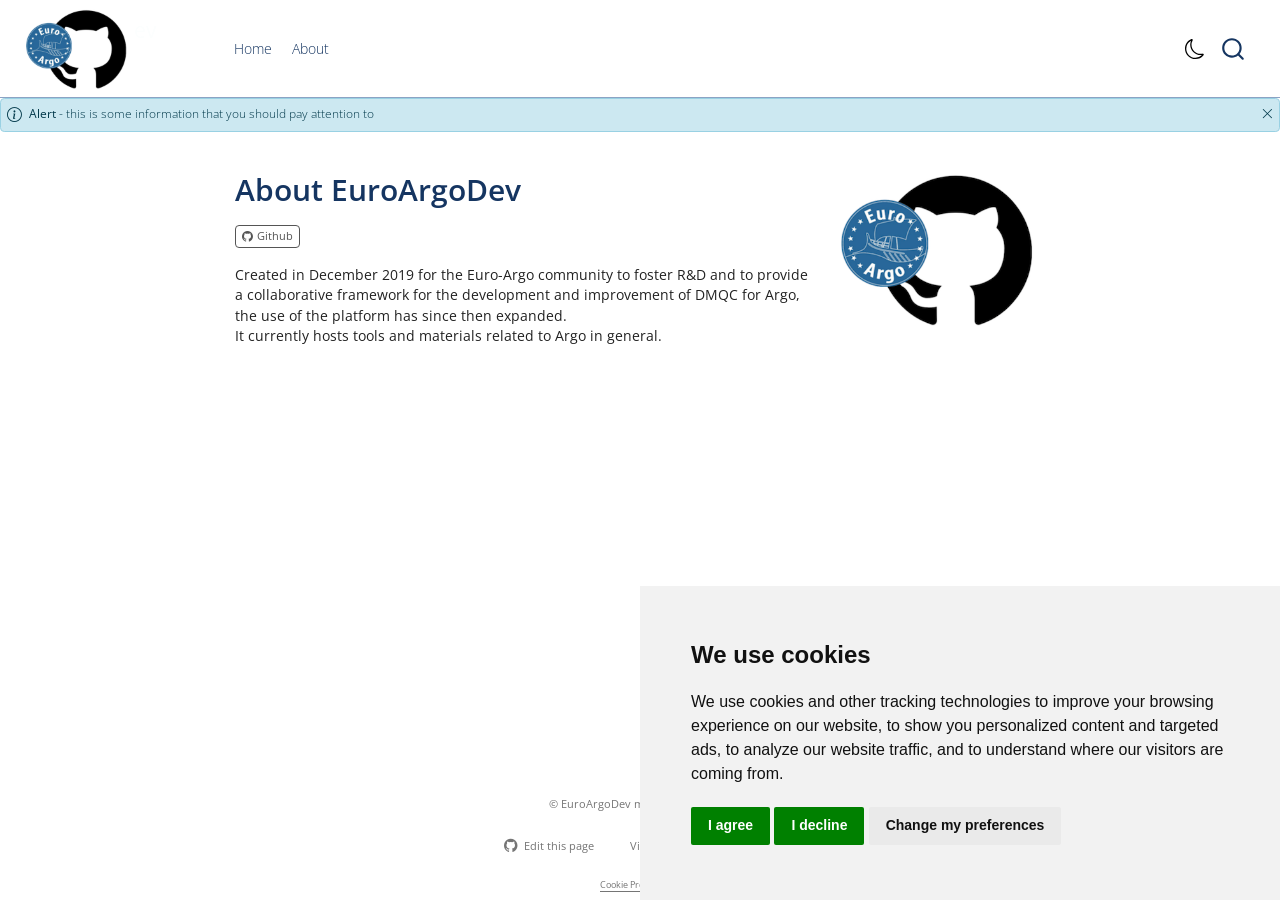
<file: about.html>
<!DOCTYPE html>
<html xmlns="http://www.w3.org/1999/xhtml" lang="en" xml:lang="en"><head>

<meta charset="utf-8">
<meta name="generator" content="quarto-1.11.9">

<meta name="viewport" content="width=device-width, initial-scale=1.0, user-scalable=yes">


<title>About EuroArgoDev – EuroArgoDev</title>
<style>
/* Default styles provided by pandoc.
** See https://pandoc.org/MANUAL.html#variables-for-html for config info.
*/
span.smallcaps{font-variant: small-caps;}
div.columns{display: flex; gap: 1.5em;}
div.column{flex: auto;}
@media screen {
div.columns{gap: min(4vw, 1.5em);}
div.column{overflow-x: auto;}
}
div.hanging-indent{margin-left: 1.5em; text-indent: -1.5em;}
ul.task-list{list-style: none;}
ul.task-list li input[type="checkbox"] {
  width: 0.8em;
  margin: 0 0.8em 0.2em -1em; /* quarto-specific, see https://github.com/quarto-dev/quarto-cli/issues/4556 */ 
  vertical-align: middle;
}
</style>


<script src="site_libs/quarto-nav/quarto-nav.js"></script>
<script src="site_libs/clipboard/clipboard.min.js"></script>
<script src="site_libs/quarto-search/autocomplete.umd.js"></script>
<script src="site_libs/quarto-search/fuse.min.js"></script>
<script src="site_libs/quarto-search/quarto-search.js"></script>
<meta name="quarto:offset" content="./">
<link href="./assets/images/Argo_logo_tallspacer.png" rel="icon" type="image/png">
<script src="site_libs/cookie-consent/cookie-consent.js"></script>
<link href="site_libs/cookie-consent/cookie-consent.css" rel="stylesheet">
<script src="site_libs/quarto-html/quarto.js" type="module"></script>
<script src="site_libs/quarto-html/tabsets/tabsets.js" type="module"></script>
<script src="site_libs/quarto-html/scrollable-regions/scrollable-regions.js" type="module"></script>
<script src="site_libs/quarto-html/popper.min.js"></script>
<script src="site_libs/quarto-html/tippy.umd.min.js"></script>
<link href="site_libs/quarto-html/tippy.css" rel="stylesheet">
<link href="site_libs/quarto-html/quarto-syntax-highlighting-63b5708e65d6cd79cd7618c58d0c21e7.css" rel="stylesheet" class="quarto-color-scheme" id="quarto-text-highlighting-styles">
<link href="site_libs/quarto-html/quarto-syntax-highlighting-dark-447e42e69aaa9833c0ba1b986f430b20.css" rel="stylesheet" class="quarto-color-scheme quarto-color-alternate" id="quarto-text-highlighting-styles">
<link href="site_libs/quarto-html/quarto-syntax-highlighting-63b5708e65d6cd79cd7618c58d0c21e7.css" rel="stylesheet" class="quarto-color-scheme-extra" id="quarto-text-highlighting-styles">
<script src="site_libs/bootstrap/bootstrap.min.js"></script>
<link href="site_libs/bootstrap/bootstrap-icons.css" rel="stylesheet">
<link href="site_libs/bootstrap/bootstrap-608d2ac6981a79f268abfa8d7ae3c336.min.css" rel="stylesheet" append-hash="true" class="quarto-color-scheme" id="quarto-bootstrap" data-mode="light">
<link href="site_libs/bootstrap/bootstrap-dark-c1afb647e6504aed1ecd096a1ed45b6d.min.css" rel="stylesheet" append-hash="true" class="quarto-color-scheme quarto-color-alternate" id="quarto-bootstrap" data-mode="dark">
<link href="site_libs/bootstrap/bootstrap-608d2ac6981a79f268abfa8d7ae3c336.min.css" rel="stylesheet" append-hash="true" class="quarto-color-scheme-extra" id="quarto-bootstrap" data-mode="light">
<script id="quarto-search-options" type="application/json">{
  "location": "navbar",
  "copy-button": false,
  "collapse-after": 3,
  "panel-placement": "end",
  "type": "overlay",
  "limit": 50,
  "keyboard-shortcut": [
    "f",
    "/",
    "s"
  ],
  "show-item-context": false,
  "language": {
    "search-no-results-text": "No results",
    "search-matching-documents-text": "matching documents",
    "search-copy-link-title": "Copy link to search",
    "search-hide-matches-text": "Hide additional matches",
    "search-more-match-text": "more match in this document",
    "search-more-matches-text": "more matches in this document",
    "search-clear-button-title": "Clear",
    "search-text-placeholder": "",
    "search-detached-cancel-button-title": "Cancel",
    "search-submit-button-title": "Submit",
    "search-label": "Search"
  }
}</script>
<!-- Privacy-friendly analytics by Plausible -->
<script async="" src="https://plausible.io/js/pa-3CrOB61qJ4jVKBaiHef1L.js"></script>
<script>
  window.plausible=window.plausible||function(){(plausible.q=plausible.q||[]).push(arguments)},plausible.init=plausible.init||function(i){plausible.o=i||{}};
  plausible.init()
</script>

<script type="text/javascript" charset="UTF-8">
document.addEventListener('DOMContentLoaded', function () {
cookieconsent.run({
  "notice_banner_type":"simple",
  "consent_type":"express",
  "palette":"light",
  "language":"en",
  "page_load_consent_levels":["strictly-necessary"],
  "notice_banner_reject_button_hide":false,
  "preferences_center_close_button_hide":false,
  "website_name":""
  ,
"language":"en"
  });
});
</script> 
  


<link rel="stylesheet" href="assets/css/styles.css">
</head>

<body class="nav-fixed fullcontent quarto-light"><a id="quarto-skip-link" class="visually-hidden-focusable" href="#quarto-document-content">Skip to main content</a><script id="quarto-html-before-body" type="application/javascript">
    const toggleBodyColorMode = (bsSheetEl) => {
      const mode = bsSheetEl.getAttribute("data-mode");
      const bodyEl = window.document.querySelector("body");
      if (mode === "dark") {
        bodyEl.classList.add("quarto-dark");
        bodyEl.classList.remove("quarto-light");
      } else {
        bodyEl.classList.add("quarto-light");
        bodyEl.classList.remove("quarto-dark");
      }
    }
    const toggleBodyColorPrimary = () => {
      const bsSheetEl = window.document.querySelector("link#quarto-bootstrap:not([rel=disabled-stylesheet])");
      if (bsSheetEl) {
        toggleBodyColorMode(bsSheetEl);
      }
    }
    const setColorSchemeToggle = (alternate) => {
      const toggles = window.document.querySelectorAll('.quarto-color-scheme-toggle');
      for (let i=0; i < toggles.length; i++) {
        const toggle = toggles[i];
        if (toggle) {
          toggle.setAttribute("aria-checked", alternate ? "true" : "false");
          if (alternate) {
            toggle.classList.add("alternate");
          } else {
            toggle.classList.remove("alternate");
          }
        }
      }
    };
    const toggleColorMode = (alternate) => {
      // Switch the stylesheets
      const primaryStylesheets = window.document.querySelectorAll('link.quarto-color-scheme:not(.quarto-color-alternate)');
      const alternateStylesheets = window.document.querySelectorAll('link.quarto-color-scheme.quarto-color-alternate');
      manageTransitions('#quarto-margin-sidebar .nav-link', false);
      if (alternate) {
        // note: dark is layered on light, we don't disable primary!
        enableStylesheet(alternateStylesheets);
        for (const sheetNode of alternateStylesheets) {
          if (sheetNode.id === "quarto-bootstrap") {
            toggleBodyColorMode(sheetNode);
          }
        }
      } else {
        disableStylesheet(alternateStylesheets);
        enableStylesheet(primaryStylesheets)
        toggleBodyColorPrimary();
      }
      manageTransitions('#quarto-margin-sidebar .nav-link', true);
      // Switch the toggles
      setColorSchemeToggle(alternate)
    }
    // Hack to workaround the fact that safari doesn't
    // properly recolor the scrollbar when toggling (#1455).
    // Not run on load: stylesheets are set before first paint there, and
    // scrolling would undo the scroll to a URL fragment (#14973).
    // The one pixel nudge keeps the reader where they were.
    const refreshSafariScrollbar = () => {
      if (navigator.userAgent.indexOf('Safari') > 0 && navigator.userAgent.indexOf('Chrome') == -1) {
        manageTransitions("body", false);
        const scrollY = window.scrollY;
        window.scrollTo(0, scrollY > 0 ? scrollY - 1 : 1);
        setTimeout(() => {
          window.scrollTo(0, scrollY);
          manageTransitions("body", true);
        }, 40);
      }
    }
    const disableStylesheet = (stylesheets) => {
      for (let i=0; i < stylesheets.length; i++) {
        const stylesheet = stylesheets[i];
        stylesheet.rel = 'disabled-stylesheet';
      }
    }
    const enableStylesheet = (stylesheets) => {
      for (let i=0; i < stylesheets.length; i++) {
        const stylesheet = stylesheets[i];
        if(stylesheet.rel !== 'stylesheet') { // for Chrome, which will still FOUC without this check
          stylesheet.rel = 'stylesheet';
        }
      }
    }
    const manageTransitions = (selector, allowTransitions) => {
      const els = window.document.querySelectorAll(selector);
      for (let i=0; i < els.length; i++) {
        const el = els[i];
        if (allowTransitions) {
          el.classList.remove('notransition');
        } else {
          el.classList.add('notransition');
        }
      }
    }
    const isFileUrl = () => {
      return window.location.protocol === 'file:';
    }
    const hasAlternateSentinel = () => {
      let styleSentinel = getColorSchemeSentinel();
      if (styleSentinel !== null) {
        return styleSentinel === "alternate";
      } else {
        return false;
      }
    }
    const setStyleSentinel = (alternate) => {
      const value = alternate ? "alternate" : "default";
      if (!isFileUrl()) {
        window.localStorage.setItem("quarto-color-scheme", value);
      } else {
        localAlternateSentinel = value;
      }
    }
    const getColorSchemeSentinel = () => {
      if (!isFileUrl()) {
        const storageValue = window.localStorage.getItem("quarto-color-scheme");
        return storageValue != null ? storageValue : localAlternateSentinel;
      } else {
        return localAlternateSentinel;
      }
    }
    const toggleGiscusIfUsed = (isAlternate, darkModeDefault) => {
      const baseTheme = document.querySelector('#giscus-base-theme')?.value ?? 'light';
      const alternateTheme = document.querySelector('#giscus-alt-theme')?.value ?? 'dark';
      let newTheme = '';
      if(authorPrefersDark) {
        newTheme = isAlternate ? baseTheme : alternateTheme;
      } else {
        newTheme = isAlternate ? alternateTheme : baseTheme;
      }
      const changeGiscusTheme = () => {
        // From: https://github.com/giscus/giscus/issues/336
        const sendMessage = (message) => {
          const iframe = document.querySelector('iframe.giscus-frame');
          if (!iframe) return;
          iframe.contentWindow.postMessage({ giscus: message }, 'https://giscus.app');
        }
        sendMessage({
          setConfig: {
            theme: newTheme
          }
        });
      }
      const isGiscussLoaded = window.document.querySelector('iframe.giscus-frame') !== null;
      if (isGiscussLoaded) {
        changeGiscusTheme();
      }
    };
    const authorPrefersDark = false;
    const queryPrefersDark = window.matchMedia('(prefers-color-scheme: dark)');
    const darkModeDefault = queryPrefersDark.matches;
      document.querySelector('link#quarto-text-highlighting-styles.quarto-color-scheme-extra').rel = 'disabled-stylesheet';
      document.querySelector('link#quarto-bootstrap.quarto-color-scheme-extra').rel = 'disabled-stylesheet';
    let localAlternateSentinel = darkModeDefault ? 'alternate' : 'default';
    // Dark / light mode switch
    window.quartoToggleColorScheme = () => {
      // Read the current dark / light value
      let toAlternate = !hasAlternateSentinel();
      toggleColorMode(toAlternate);
      refreshSafariScrollbar();
      setStyleSentinel(toAlternate);
      toggleGiscusIfUsed(toAlternate, darkModeDefault);
      window.dispatchEvent(new Event('resize'));
    };
    queryPrefersDark.addEventListener("change", e => {
      if(window.localStorage.getItem("quarto-color-scheme") !== null)
        return;
      const alternate = e.matches
      toggleColorMode(alternate);
      refreshSafariScrollbar();
      localAlternateSentinel = e.matches ? 'alternate' : 'default'; // this is used alongside local storage!
      toggleGiscusIfUsed(alternate, darkModeDefault);
    });
    // Switch to dark mode if need be
    if (hasAlternateSentinel()) {
      toggleColorMode(true);
    } else {
      toggleColorMode(false);
    }
  </script>

<div id="quarto-search-results"></div>
  <header id="quarto-header" class="headroom fixed-top">
    <nav class="navbar navbar-expand-lg " data-bs-theme="dark" aria-label="Site">
      <div class="navbar-container container-fluid">
      <div class="navbar-brand-container mx-auto">
    <a class="navbar-brand" href="./index.html">
    <span class="navbar-title">EuroArgoDev</span>
    </a>
  </div>
          <button class="navbar-toggler" type="button" data-bs-toggle="collapse" data-bs-target="#navbarCollapse" aria-controls="navbarCollapse" aria-expanded="false" aria-label="Toggle navigation" onclick="if (window.quartoToggleHeadroom) { window.quartoToggleHeadroom(); }">
  <span class="navbar-toggler-icon"></span>
</button>
          <div class="collapse navbar-collapse" id="navbarCollapse">
            <ul class="navbar-nav navbar-nav-scroll me-auto">
  <li class="nav-item">
    <a class="nav-link" href="./index.html"> 
<span class="menu-text">Home</span></a>
  </li>  
  <li class="nav-item">
    <a class="nav-link active" href="./about.html" aria-current="page"> 
<span class="menu-text">About</span></a>
  </li>  
</ul>
          </div> <!-- /navcollapse -->
            <div class="quarto-navbar-tools">
  <button type="button" role="switch" aria-checked="false" class="quarto-color-scheme-toggle quarto-navigation-tool  px-1" onclick="window.quartoToggleColorScheme(); return false;" title="Toggle dark mode" aria-label="Toggle dark mode"><i class="bi"></i></button>
</div>
            <div id="quarto-search" class="" title="Search"></div>
      </div> <!-- /container-fluid -->
    </nav>
  <div id="quarto-announcement" data-announcement-id="9616bfb5c47a60811ea96e08f2ae1bd0" class="alert alert-primary hidden"><i class="bi bi-info-circle quarto-announcement-icon"></i><div class="quarto-announcement-content">
<p><strong>Alert</strong> - this is some information that you should pay attention to</p>
</div><i class="bi bi-x-lg quarto-announcement-action"></i></div>
</header>
<!-- content -->
<div id="quarto-content" class="quarto-container page-columns page-rows-contents page-layout-article page-navbar">
<!-- sidebar -->
<!-- margin-sidebar -->
    
<!-- main -->
<div class="quarto-about-solana column-body">
  <div class="about-entity">
    <div class="entity-contents">
      <header id="title-block-header" class="quarto-title-block default">
<div class="quarto-title">
<h1 class="title">About EuroArgoDev</h1>
</div>
<div class="quarto-title-meta">
  </div>
</header> <div class="about-links">
  <a href="https://github.com/euroargodev" class="about-link" rel="" target="">
    <i class="bi bi-github"></i>
     <span class="about-link-text">Github</span>
  </a>
</div>
      <div class="about-contents"><main class="content" id="quarto-document-content" tabindex="-1">

<p>Created in December 2019 for the Euro-Argo community to foster R&amp;D and to provide a collaborative framework for the development and improvement of DMQC for Argo, the use of the platform has since then expanded.<br>
It currently hosts tools and materials related to Argo in general.</p>


</main></div>
    </div>
    <img src="assets/images/euroargodev-icon.png" class="about-image
  rounded " style="width: 15em;">
  </div>
</div>
 <!-- /main -->
<script>
document.addEventListener('DOMContentLoaded', function() {
  const externalLinks = document.querySelectorAll('a[target="_blank"]');
  externalLinks.forEach(link => {
    link.classList.add('external-link');
  });
});
</script>
<script id="quarto-html-after-body" type="application/javascript">
  window.document.addEventListener("DOMContentLoaded", function (event) {
    // Ensure there is a toggle, if there isn't float one in the top right
    if (window.document.querySelector('.quarto-color-scheme-toggle') === null) {
      const toggle = window.document.createElement('button');
      toggle.type = "button";
      toggle.setAttribute("role", "switch");
      toggle.setAttribute("aria-checked", "false");
      toggle.classList.add('top-right');
      toggle.classList.add('quarto-color-scheme-toggle');
      toggle.setAttribute("aria-label", "Toggle dark mode");
      toggle.onclick = function() { try { window.quartoToggleColorScheme(); } catch {} return false; };
      const i = window.document.createElement("i");
      i.classList.add('bi');
      toggle.appendChild(i);
      // Put the toggle in a landmark of its own, so that landmark navigation
      // can reach it.
      //
      // The container is always a fresh direct child of body, and the toggle is
      // never moved into page furniture that the theme or the author controls.
      // The toggle is positioned against the page, so any ancestor that
      // establishes a containing block captures it: a positioned element or a
      // grid for position: absolute, and transform, filter, will-change or
      // contain for position: fixed. A direct child of body has none of these
      // to inherit, and the shift when one appears is silent and visual.
      //
      // ARIA says a document should have at most one banner, and axe reports a
      // duplicate whether or not the banners carry distinct labels. So use a
      // header when the page has no banner yet, and a named region otherwise.
      //
      // A header is a banner wherever it sits, unless it is inside sectioning
      // content, so this cannot just look at the children of body: a custom
      // page layout wraps the title block header in a plain div. An explicit
      // role="banner" always counts.
      const sectioning = 'article, aside, main, nav, section, [role="article"], [role="complementary"], [role="main"], [role="navigation"], [role="region"]';
      const hasBanner = Array.from(
        window.document.querySelectorAll('header:not([role]), [role="banner"]')
      ).some(function(el) {
        return el.hasAttribute("role") || el.closest(sectioning) === null;
      });
      const container = window.document.createElement(hasBanner ? "div" : "header");
      if (hasBanner) {
        container.setAttribute("role", "region");
        container.setAttribute("aria-label", "Toggle dark mode");
      }
      container.classList.add('quarto-color-scheme-toggle-container');
      container.appendChild(toggle);
      window.document.body.appendChild(container);
    }
    setColorSchemeToggle(hasAlternateSentinel())
    const isCodeAnnotation = (el) => {
      for (const clz of el.classList) {
        if (clz.startsWith('code-annotation-')) {                     
          return true;
        }
      }
      return false;
    }
    const onCopySuccess = function(e) {
      // button target
      const button = e.trigger;
      // don't keep focus
      button.blur();
      // flash "checked"
      button.classList.add('code-copy-button-checked');
      var currentTitle = button.getAttribute("title");
      button.setAttribute("title", "Copied!");
      let tooltip;
      if (window.bootstrap) {
        button.setAttribute("data-bs-toggle", "tooltip");
        button.setAttribute("data-bs-placement", "left");
        button.setAttribute("data-bs-title", "Copied!");
        tooltip = new bootstrap.Tooltip(button, 
          { trigger: "manual", 
            customClass: "code-copy-button-tooltip",
            offset: [0, -8]});
        tooltip.show();    
      }
      setTimeout(function() {
        if (tooltip) {
          tooltip.hide();
          button.removeAttribute("data-bs-title");
          button.removeAttribute("data-bs-toggle");
          button.removeAttribute("data-bs-placement");
        }
        button.setAttribute("title", currentTitle);
        button.classList.remove('code-copy-button-checked');
      }, 1000);
      // clear code selection
      e.clearSelection();
    }
    const getTextToCopy = function(trigger) {
      const outerScaffold = trigger.parentElement.cloneNode(true);
      const codeEl = outerScaffold.querySelector('code');
      for (const childEl of codeEl.children) {
        if (isCodeAnnotation(childEl)) {
          childEl.remove();
        }
      }
      return codeEl.innerText;
    }
    const clipboard = new window.ClipboardJS('.code-copy-button:not([data-in-quarto-modal])', {
      text: getTextToCopy
    });
    clipboard.on('success', onCopySuccess);
    if (window.document.getElementById('quarto-embedded-source-code-modal')) {
      const clipboardModal = new window.ClipboardJS('.code-copy-button[data-in-quarto-modal]', {
        text: getTextToCopy,
        container: window.document.getElementById('quarto-embedded-source-code-modal')
      });
      clipboardModal.on('success', onCopySuccess);
    }
      var localhostRegex = new RegExp(/^(?:http|https):\/\/localhost\:?[0-9]*\//);
      var mailtoRegex = new RegExp(/^mailto:/);
        var filterRegex = new RegExp("https:\/\/euroargodev\.github\.io\/");
      var isInternal = (href) => {
          return filterRegex.test(href) || localhostRegex.test(href) || mailtoRegex.test(href);
      }
      // Inspect non-navigation links and adorn them if external
      window.quartoDecorateExternalLinks = function (root) {
     var links = (root || window.document).querySelectorAll('a[href]:not(.nav-link):not(.navbar-brand):not(.toc-action):not(.sidebar-link):not(.sidebar-item-toggle):not(.pagination-link):not(.no-external):not([aria-hidden]):not(.dropdown-item):not(.quarto-navigation-tool):not(.about-link)');
      for (var i=0; i<links.length; i++) {
        const link = links[i];
        if (!isInternal(link.href)) {
          // undo the damage that might have been done by quarto-nav.js in the case of
          // links that we want to consider external
          if (link.dataset.originalHref !== undefined) {
            link.href = link.dataset.originalHref;
          }
          if (!link.classList.contains('no-external-icon')) {
          }
        }
      }
      };
      window.quartoDecorateExternalLinks(window.document);
    // Esc closes the popup (WCAG 1.4.13) and focus leaving both trigger and
    // popup closes it (WCAG 2.4.11); tippy handles neither for interactive popups.
    const hideOnEscAndFocusOut = {
      name: 'hideOnEscAndFocusOut',
      defaultValue: true,
      fn(instance) {
        const dismiss = () => {
          // A show scheduled by the trigger delay would otherwise reopen it
          instance.clearDelayTimeouts();
          instance.hide();
        };
        const onKeyDown = (event) => {
          if (event.key !== 'Escape') {
            return;
          }
          // Keep Esc from also reaching page handlers (e.g. reveal.js overview),
          // except an open reveal.js slide menu, which Esc should close too.
          // The menu handles keys only when its keyboard option is on.
          const menuHandlesEsc = window.Reveal?.getPlugin?.('menu')?.isOpen() &&
            window.Reveal.getConfig().menu?.keyboard !== false;
          if (!menuHandlesEsc) {
            event.stopPropagation();
          }
          if (instance.popper.contains(window.document.activeElement)) {
            // Disabled while refocusing so the focus trigger does not reopen it
            instance.disable();
            instance.reference.focus();
            instance.enable();
          }
          dismiss();
        };
        const onFocusOut = (event) => {
          const target = event.relatedTarget;
          if (target && !instance.reference.contains(target) &&
              !instance.popper.contains(target)) {
            dismiss();
          }
        };
        // On the trigger too: a click trigger (code-annotations: select) has no
        // blur handling. Attached for the instance's lifetime so leaving the
        // trigger also cancels a show still pending on the trigger delay.
        instance.reference.addEventListener('focusout', onFocusOut);
        return {
          onShow() {
            window.document.addEventListener('keydown', onKeyDown, true);
            instance.popper.addEventListener('focusout', onFocusOut);
          },
          onHide() {
            window.document.removeEventListener('keydown', onKeyDown, true);
            instance.popper.removeEventListener('focusout', onFocusOut);
          },
          onDestroy() {
            instance.reference.removeEventListener('focusout', onFocusOut);
          },
        };
      },
    };
    function tippyHover(el, contentFn, onTriggerFn, onUntriggerFn) {
      const config = {
        allowHTML: true,
        maxWidth: 500,
        delay: 100,
        arrow: false,
        appendTo: function(el) {
            return el.parentElement;
        },
        interactive: true,
        interactiveBorder: 10,
        theme: 'quarto',
        placement: 'bottom-start',
        plugins: [hideOnEscAndFocusOut],
      };
      if (contentFn) {
        config.content = contentFn;
      }
      if (onTriggerFn) {
        config.onTrigger = onTriggerFn;
      }
      if (onUntriggerFn) {
        config.onUntrigger = onUntriggerFn;
      }
      window.tippy(el, config); 
    }
    const noterefs = window.document.querySelectorAll('a[role="doc-noteref"]');
    for (var i=0; i<noterefs.length; i++) {
      const ref = noterefs[i];
      tippyHover(ref, function() {
        // use id or data attribute instead here
        let href = ref.getAttribute('data-footnote-href') || ref.getAttribute('href');
        try { href = new URL(href).hash; } catch {}
        const id = href.replace(/^#\/?/, "");
        const note = window.document.getElementById(id);
        if (note) {
          return note.innerHTML;
        } else {
          return "";
        }
      });
    }
    const xrefs = window.document.querySelectorAll('a.quarto-xref');
    const processXRef = (id, note) => {
      // Strip column container classes
      const stripColumnClz = (el) => {
        el.classList.remove("page-full", "page-columns");
        if (el.children) {
          for (const child of el.children) {
            stripColumnClz(child);
          }
        }
      }
      stripColumnClz(note)
      if (id === null || id.startsWith('sec-')) {
        // Special case sections, only their first couple elements
        const container = document.createElement("div");
        if (note.children && note.children.length > 2) {
          container.appendChild(note.children[0].cloneNode(true));
          for (let i = 1; i < note.children.length; i++) {
            const child = note.children[i];
            if (child.tagName === "P" && child.innerText === "") {
              continue;
            } else {
              container.appendChild(child.cloneNode(true));
              break;
            }
          }
          if (window.Quarto?.typesetMath) {
            window.Quarto.typesetMath(container);
          }
          return container.innerHTML
        } else {
          if (window.Quarto?.typesetMath) {
            window.Quarto.typesetMath(note);
          }
          return note.innerHTML;
        }
      } else {
        // Remove any anchor links if they are present
        const anchorLink = note.querySelector('a.anchorjs-link');
        if (anchorLink) {
          anchorLink.remove();
        }
        if (window.Quarto?.typesetMath) {
          window.Quarto.typesetMath(note);
        }
        if (note.classList.contains("callout")) {
          return note.outerHTML;
        } else {
          return note.innerHTML;
        }
      }
    }
    for (var i=0; i<xrefs.length; i++) {
      const xref = xrefs[i];
      tippyHover(xref, undefined, function(instance) {
        instance.disable();
        let url = xref.getAttribute('href');
        let hash = undefined; 
        if (url.startsWith('#')) {
          hash = url;
        } else {
          try { hash = new URL(url).hash; } catch {}
        }
        if (hash) {
          const id = hash.replace(/^#\/?/, "");
          const note = window.document.getElementById(id);
          if (note !== null) {
            try {
              const html = processXRef(id, note.cloneNode(true));
              instance.setContent(html);
            } finally {
              instance.enable();
              instance.show();
            }
          } else {
            // See if we can fetch this
            fetch(url.split('#')[0])
            .then(res => res.text())
            .then(html => {
              const parser = new DOMParser();
              const htmlDoc = parser.parseFromString(html, "text/html");
              const note = htmlDoc.getElementById(id);
              if (note !== null) {
                const html = processXRef(id, note);
                instance.setContent(html);
              } 
            }).finally(() => {
              instance.enable();
              instance.show();
            });
          }
        } else {
          // See if we can fetch a full url (with no hash to target)
          // This is a special case and we should probably do some content thinning / targeting
          fetch(url)
          .then(res => res.text())
          .then(html => {
            const parser = new DOMParser();
            const htmlDoc = parser.parseFromString(html, "text/html");
            const note = htmlDoc.querySelector('main.content');
            if (note !== null) {
              // This should only happen for chapter cross references
              // (since there is no id in the URL)
              // remove the first header
              if (note.children.length > 0 && note.children[0].tagName === "HEADER") {
                note.children[0].remove();
              }
              const html = processXRef(null, note);
              instance.setContent(html);
            } 
          }).finally(() => {
            instance.enable();
            instance.show();
          });
        }
      }, function(instance) {
      });
    }
        let selectedAnnoteEl;
        const selectorForAnnotation = ( cell, annotation) => {
          let cellAttr = 'data-code-cell="' + cell + '"';
          let lineAttr = 'data-code-annotation="' +  annotation + '"';
          const selector = 'span[' + cellAttr + '][' + lineAttr + ']';
          return selector;
        }
        const selectCodeLines = (annoteEl) => {
          const doc = window.document;
          const targetCell = annoteEl.getAttribute("data-target-cell");
          const targetAnnotation = annoteEl.getAttribute("data-target-annotation");
          const annoteSpan = window.document.querySelector(selectorForAnnotation(targetCell, targetAnnotation));
          const lines = annoteSpan.getAttribute("data-code-lines").split(",");
          const lineIds = lines.map((line) => {
            return targetCell + "-" + line;
          })
          // Each band is positioned against its own containing block, which is
          // not the offsetParent of the lines, so place it from client rects.
          const placeBand = (band, firstEl, lastEl, codeBlock) => {
            const container = band.offsetParent;
            if (container === null) {
              return;
            }
            const containerRect = container.getBoundingClientRect();
            // Reveal.js scales slides with a transform, so convert client
            // pixels back to the CSS pixels of the container.
            const scale = containerRect.height / container.offsetHeight || 1;
            const firstRect = firstEl.getBoundingClientRect();
            const lastRect = lastEl.getBoundingClientRect();
            const top = (firstRect.top - containerRect.top) / scale - container.clientTop + container.scrollTop;
            const height = (lastRect.bottom - firstRect.top) / scale;
            band.style.top = top - 2 + "px";
            band.style.height = height + 4 + "px";
            if (codeBlock) {
              // Without the copy button wrapper, the containing block is wider
              // than the code block, so span the code block explicitly.
              const blockRect = codeBlock.getBoundingClientRect();
              band.style.left = (blockRect.left - containerRect.left) / scale - container.clientLeft + container.scrollLeft + "px";
              band.style.width = blockRect.width / scale + "px";
            }
          };
          if (lineIds.length > 0) {
            const el = window.document.getElementById(lineIds[0]);
            const lastEl = window.document.getElementById(lineIds[lineIds.length - 1]);
            const parent = el.parentElement.parentElement;
            // cook up a div (if necessary) and position it
            let div = window.document.getElementById("code-annotation-line-highlight");
            if (div === null) {
              div = window.document.createElement("div");
              div.setAttribute("id", "code-annotation-line-highlight");
              div.style.position = 'absolute';
              parent.appendChild(div);
            }
            placeBand(div, el, lastEl, parent.closest("div.sourceCode") || parent);
            let gutterDiv = window.document.getElementById("code-annotation-line-highlight-gutter");
            if (gutterDiv === null) {
              gutterDiv = window.document.createElement("div");
              gutterDiv.setAttribute("id", "code-annotation-line-highlight-gutter");
              gutterDiv.style.position = 'absolute';
              const codeCell = window.document.getElementById(targetCell);
              const gutter = codeCell.querySelector('.code-annotation-gutter');
              gutter.appendChild(gutterDiv);
            }
            placeBand(gutterDiv, el, lastEl);
            selectedAnnoteEl = annoteEl;
          }
        };
        const unselectCodeLines = () => {
          const elementsIds = ["code-annotation-line-highlight", "code-annotation-line-highlight-gutter"];
          elementsIds.forEach((elId) => {
            const div = window.document.getElementById(elId);
            if (div) {
              div.remove();
            }
          });
          selectedAnnoteEl = undefined;
        };
          // Handle positioning of the toggle
      window.addEventListener(
        "resize",
        throttle(() => {
          elRect = undefined;
          if (selectedAnnoteEl) {
            selectCodeLines(selectedAnnoteEl);
          }
        }, 10)
      );
      function throttle(fn, ms) {
      let throttle = false;
      let timer;
        return (...args) => {
          if(!throttle) { // first call gets through
              fn.apply(this, args);
              throttle = true;
          } else { // all the others get throttled
              if(timer) clearTimeout(timer); // cancel #2
              timer = setTimeout(() => {
                fn.apply(this, args);
                timer = throttle = false;
              }, ms);
          }
        };
      }
        // Attach click handler to the DT
        const annoteDls = window.document.querySelectorAll('dt[data-target-cell]');
        for (const annoteDlNode of annoteDls) {
          annoteDlNode.addEventListener('click', (event) => {
            const clickedEl = event.target;
            if (clickedEl !== selectedAnnoteEl) {
              unselectCodeLines();
              const activeEl = window.document.querySelector('dt[data-target-cell].code-annotation-active');
              if (activeEl) {
                activeEl.classList.remove('code-annotation-active');
              }
              selectCodeLines(clickedEl);
              clickedEl.classList.add('code-annotation-active');
            } else {
              // Unselect the line
              unselectCodeLines();
              clickedEl.classList.remove('code-annotation-active');
            }
          });
        }
    const findCites = (el) => {
      const parentEl = el.parentElement;
      if (parentEl) {
        const cites = parentEl.dataset.cites;
        if (cites) {
          return {
            el,
            cites: cites.split(' ')
          };
        } else {
          return findCites(el.parentElement)
        }
      } else {
        return undefined;
      }
    };
    var bibliorefs = window.document.querySelectorAll('a[role="doc-biblioref"]');
    for (var i=0; i<bibliorefs.length; i++) {
      const ref = bibliorefs[i];
      const citeInfo = findCites(ref);
      if (citeInfo) {
        tippyHover(citeInfo.el, function() {
          var popup = window.document.createElement('div');
          citeInfo.cites.forEach(function(cite) {
            var citeDiv = window.document.createElement('div');
            citeDiv.classList.add('hanging-indent');
            citeDiv.classList.add('csl-entry');
            var biblioDiv = window.document.getElementById('ref-' + cite);
            if (biblioDiv) {
              citeDiv.innerHTML = biblioDiv.innerHTML;
            }
            popup.appendChild(citeDiv);
          });
          return popup.innerHTML;
        });
      }
    }
  });
  </script>
  <script type="application/javascript">
  window.quartoScrollableRegionsLabels = {"code":"Scrollable code","output":"Scrollable output"};
  </script>
</div> <!-- /content -->
<footer class="footer">
  <div class="nav-footer">
    <div class="nav-footer-left">
      &nbsp;
    </div>   
    <div class="nav-footer-center">
<p>©️ EuroArgoDev management team</p>
<div class="toc-actions"><ul><li><a href="https://github.com/euroargodev/euroargodev.github.io/edit/main/src/about.qmd" class="toc-action"><i class="bi bi-github"></i>Edit this page</a></li><li><a href="https://github.com/euroargodev/euroargodev.github.io/blob/main/src/about.qmd" class="toc-action"><i class="bi empty"></i>View source</a></li><li><a href="https://github.com/euroargodev/euroargodev.github.io/issues/new" class="toc-action"><i class="bi empty"></i>Report an issue</a></li></ul></div><div class="cookie-consent-footer"><a href="#" id="open_preferences_center">Cookie Preferences</a></div></div>
    <div class="nav-footer-right">
      <ul class="footer-items list-unstyled">
    <li class="nav-item compact">
    <a class="nav-link" href="https://github.com/euroargodev/euroargodev.github.io">
      <i class="bi bi-github" role="img" aria-label="EuroArgoDev editorial web site">
</i> 
    </a>
  </li>  
</ul>
    </div>
  </div>
</footer>




</body></html>
</file>
<file: site_libs/cookie-consent/cookie-consent.css>
div.cookie-consent-footer {
  font-size: 0.8em;
  text-decoration: none;
}
</file>
<file: site_libs/quarto-html/tippy.css>
.tippy-box[data-animation=fade][data-state=hidden]{opacity:0}[data-tippy-root]{max-width:calc(100vw - 10px)}.tippy-box{position:relative;background-color:#333;color:#fff;border-radius:4px;font-size:14px;line-height:1.4;white-space:normal;outline:0;transition-property:transform,visibility,opacity}.tippy-box[data-placement^=top]>.tippy-arrow{bottom:0}.tippy-box[data-placement^=top]>.tippy-arrow:before{bottom:-7px;left:0;border-width:8px 8px 0;border-top-color:initial;transform-origin:center top}.tippy-box[data-placement^=bottom]>.tippy-arrow{top:0}.tippy-box[data-placement^=bottom]>.tippy-arrow:before{top:-7px;left:0;border-width:0 8px 8px;border-bottom-color:initial;transform-origin:center bottom}.tippy-box[data-placement^=left]>.tippy-arrow{right:0}.tippy-box[data-placement^=left]>.tippy-arrow:before{border-width:8px 0 8px 8px;border-left-color:initial;right:-7px;transform-origin:center left}.tippy-box[data-placement^=right]>.tippy-arrow{left:0}.tippy-box[data-placement^=right]>.tippy-arrow:before{left:-7px;border-width:8px 8px 8px 0;border-right-color:initial;transform-origin:center right}.tippy-box[data-inertia][data-state=visible]{transition-timing-function:cubic-bezier(.54,1.5,.38,1.11)}.tippy-arrow{width:16px;height:16px;color:#333}.tippy-arrow:before{content:"";position:absolute;border-color:transparent;border-style:solid}.tippy-content{position:relative;padding:5px 9px;z-index:1}
</file>
<file: site_libs/quarto-html/quarto-syntax-highlighting-63b5708e65d6cd79cd7618c58d0c21e7.css>
/* quarto syntax highlight colors */
:root {
  --quarto-hl-ot-color: #003B4F;
  --quarto-hl-at-color: #657422;
  --quarto-hl-ss-color: #20794D;
  --quarto-hl-an-color: #5E5E5E;
  --quarto-hl-fu-color: #4758AB;
  --quarto-hl-st-color: #20794D;
  --quarto-hl-cf-color: #003B4F;
  --quarto-hl-op-color: #5E5E5E;
  --quarto-hl-er-color: #AD0000;
  --quarto-hl-bn-color: #AD0000;
  --quarto-hl-al-color: #AD0000;
  --quarto-hl-va-color: #111111;
  --quarto-hl-bu-color: inherit;
  --quarto-hl-ex-color: inherit;
  --quarto-hl-pp-color: #AD0000;
  --quarto-hl-in-color: #5E5E5E;
  --quarto-hl-vs-color: #20794D;
  --quarto-hl-wa-color: #5E5E5E;
  --quarto-hl-do-color: #5E5E5E;
  --quarto-hl-im-color: #00769E;
  --quarto-hl-ch-color: #20794D;
  --quarto-hl-dt-color: #AD0000;
  --quarto-hl-fl-color: #AD0000;
  --quarto-hl-co-color: #5E5E5E;
  --quarto-hl-cv-color: #5E5E5E;
  --quarto-hl-cn-color: #8f5902;
  --quarto-hl-sc-color: #5E5E5E;
  --quarto-hl-dv-color: #AD0000;
  --quarto-hl-kw-color: #003B4F;
}

/* other quarto variables */
:root {
  --quarto-font-monospace: SFMono-Regular, Menlo, Monaco, Consolas, "Liberation Mono", "Courier New", monospace;
}

/* syntax highlight based on Pandoc's rules */
pre > code.sourceCode > span {
  color: #003B4F;
}

code.sourceCode > span {
  color: #003B4F;
}

div.sourceCode,
div.sourceCode pre.sourceCode {
  color: #003B4F;
}

/* Normal */
code span {
  color: #003B4F;
}

/* Alert */
code span.al {
  color: #AD0000;
  font-style: inherit;
}

/* Annotation */
code span.an {
  color: #5E5E5E;
  font-style: inherit;
}

/* Attribute */
code span.at {
  color: #657422;
  font-style: inherit;
}

/* BaseN */
code span.bn {
  color: #AD0000;
  font-style: inherit;
}

/* BuiltIn */
code span.bu {
  font-style: inherit;
}

/* ControlFlow */
code span.cf {
  color: #003B4F;
  font-weight: bold;
  font-style: inherit;
}

/* Char */
code span.ch {
  color: #20794D;
  font-style: inherit;
}

/* Constant */
code span.cn {
  color: #8f5902;
  font-style: inherit;
}

/* Comment */
code span.co {
  color: #5E5E5E;
  font-style: inherit;
}

/* CommentVar */
code span.cv {
  color: #5E5E5E;
  font-style: italic;
}

/* Documentation */
code span.do {
  color: #5E5E5E;
  font-style: italic;
}

/* DataType */
code span.dt {
  color: #AD0000;
  font-style: inherit;
}

/* DecVal */
code span.dv {
  color: #AD0000;
  font-style: inherit;
}

/* Error */
code span.er {
  color: #AD0000;
  font-style: inherit;
}

/* Extension */
code span.ex {
  font-style: inherit;
}

/* Float */
code span.fl {
  color: #AD0000;
  font-style: inherit;
}

/* Function */
code span.fu {
  color: #4758AB;
  font-style: inherit;
}

/* Import */
code span.im {
  color: #00769E;
  font-style: inherit;
}

/* Information */
code span.in {
  color: #5E5E5E;
  font-style: inherit;
}

/* Keyword */
code span.kw {
  color: #003B4F;
  font-weight: bold;
  font-style: inherit;
}

/* Operator */
code span.op {
  color: #5E5E5E;
  font-style: inherit;
}

/* Other */
code span.ot {
  color: #003B4F;
  font-style: inherit;
}

/* Preprocessor */
code span.pp {
  color: #AD0000;
  font-style: inherit;
}

/* SpecialChar */
code span.sc {
  color: #5E5E5E;
  font-style: inherit;
}

/* SpecialString */
code span.ss {
  color: #20794D;
  font-style: inherit;
}

/* String */
code span.st {
  color: #20794D;
  font-style: inherit;
}

/* Variable */
code span.va {
  color: #111111;
  font-style: inherit;
}

/* VerbatimString */
code span.vs {
  color: #20794D;
  font-style: inherit;
}

/* Warning */
code span.wa {
  color: #5E5E5E;
  font-style: italic;
}

.prevent-inlining {
  content: "</";
}

/*# sourceMappingURL=054cc16b9e9817627be6994582d2ffb5.css.map */
</file>
<file: site_libs/quarto-html/quarto-syntax-highlighting-dark-447e42e69aaa9833c0ba1b986f430b20.css>
/* quarto syntax highlight colors */
:root {
  --quarto-hl-al-color: #f07178;
  --quarto-hl-an-color: #d4d0ab;
  --quarto-hl-at-color: #00e0e0;
  --quarto-hl-bn-color: #d4d0ab;
  --quarto-hl-bu-color: #abe338;
  --quarto-hl-ch-color: #abe338;
  --quarto-hl-co-color: #f8f8f2;
  --quarto-hl-cv-color: #ffd700;
  --quarto-hl-cn-color: #ffd700;
  --quarto-hl-cf-color: #ffa07a;
  --quarto-hl-dt-color: #ffa07a;
  --quarto-hl-dv-color: #d4d0ab;
  --quarto-hl-do-color: #f8f8f2;
  --quarto-hl-er-color: #f07178;
  --quarto-hl-ex-color: #00e0e0;
  --quarto-hl-fl-color: #d4d0ab;
  --quarto-hl-fu-color: #ffa07a;
  --quarto-hl-im-color: #abe338;
  --quarto-hl-in-color: #d4d0ab;
  --quarto-hl-kw-color: #ffa07a;
  --quarto-hl-op-color: #ffa07a;
  --quarto-hl-ot-color: #00e0e0;
  --quarto-hl-pp-color: #dcc6e0;
  --quarto-hl-re-color: #00e0e0;
  --quarto-hl-sc-color: #abe338;
  --quarto-hl-ss-color: #abe338;
  --quarto-hl-st-color: #abe338;
  --quarto-hl-va-color: #00e0e0;
  --quarto-hl-vs-color: #abe338;
  --quarto-hl-wa-color: #dcc6e0;
}

/* other quarto variables */
:root {
  --quarto-font-monospace: SFMono-Regular, Menlo, Monaco, Consolas, "Liberation Mono", "Courier New", monospace;
}

/* syntax highlight based on Pandoc's rules */
pre > code.sourceCode > span {
  color: #f8f8f2;
}

code.sourceCode > span {
  color: #f8f8f2;
}

div.sourceCode,
div.sourceCode pre.sourceCode {
  color: #f8f8f2;
}

/* Normal */
code span {
  color: #f8f8f2;
}

/* Alert */
code span.al {
  color: #f07178;
}

/* Annotation */
code span.an {
  color: #d4d0ab;
}

/* Attribute */
code span.at {
  color: #00e0e0;
}

/* BaseN */
code span.bn {
  color: #d4d0ab;
}

/* BuiltIn */
code span.bu {
  color: #abe338;
}

/* ControlFlow */
code span.cf {
  font-weight: bold;
  color: #ffa07a;
}

/* Char */
code span.ch {
  color: #abe338;
}

/* Constant */
code span.cn {
  color: #ffd700;
}

/* Comment */
code span.co {
  font-style: italic;
  color: #f8f8f2;
}

/* CommentVar */
code span.cv {
  color: #ffd700;
}

/* Documentation */
code span.do {
  color: #f8f8f2;
}

/* DataType */
code span.dt {
  color: #ffa07a;
}

/* DecVal */
code span.dv {
  color: #d4d0ab;
}

/* Error */
code span.er {
  color: #f07178;
  text-decoration: underline;
}

/* Extension */
code span.ex {
  font-weight: bold;
  color: #00e0e0;
}

/* Float */
code span.fl {
  color: #d4d0ab;
}

/* Function */
code span.fu {
  color: #ffa07a;
}

/* Import */
code span.im {
  color: #abe338;
}

/* Information */
code span.in {
  color: #d4d0ab;
}

/* Keyword */
code span.kw {
  font-weight: bold;
  color: #ffa07a;
}

/* Operator */
code span.op {
  color: #ffa07a;
}

/* Other */
code span.ot {
  color: #00e0e0;
}

/* Preprocessor */
code span.pp {
  color: #dcc6e0;
}

/* RegionMarker */
code span.re {
  background-color: #f8f8f2;
  color: #00e0e0;
}

/* SpecialChar */
code span.sc {
  color: #abe338;
}

/* SpecialString */
code span.ss {
  color: #abe338;
}

/* String */
code span.st {
  color: #abe338;
}

/* Variable */
code span.va {
  color: #00e0e0;
}

/* VerbatimString */
code span.vs {
  color: #abe338;
}

/* Warning */
code span.wa {
  color: #dcc6e0;
}

.prevent-inlining {
  content: "</";
}

/*# sourceMappingURL=be8e1111c2b710f7c3a4926ffa2967aa.css.map */
</file>
<file: assets/css/styles.css>
/* css styles */
.navbar-brand.navbar-brand-logo{
    margin-right: 40px !important;
}

.quarto-color-scheme-toggle {
    display: flex;
    justify-content: center;
    align-items: center;
}

.quarto-color-scheme-toggle > i {
    display: inline-block;
    width: 20px;
    height: 20px;
    background-size: contain;
    background-repeat: no-repeat;
    background-position: center;
    text-indent: -9999px;
    transition: opacity 0.5s ease, background-image 0.5s ease;
}

.external-link::after {
    content: " ↗"; /* Ou une icône de votre choix */
    font-size: 90%;
    color: #153561; /* Couleur de l'icône */
  }

body {
  font-size: 80%; /* Ou 15px, 95%, etc. */
}
h1 {
  font-size: 2.2em; /* Exemple: légèrement plus petit que la taille par défaut */
  color: #153561;
}
h2 {
  font-size: 1.8em; /* Exemple: légèrement plus petit que la taille par défaut */
  color: #153561;
}

/* Icône de lune pour le mode clair */
body.quarto-light .quarto-color-scheme-toggle > i {
    background-image: url("data:image/svg+xml,%3Csvg xmlns='http://www.w3.org/2000/svg' width='16' height='16' fill='currentColor' viewBox='0 0 16 16'%3E%3Cpath d='M6 .278a.77.77 0 0 1 .08.858 7.2 7.2 0 0 0-.878 3.46c0 4.021 3.278 7.277 7.318 7.277q.792-.001 1.533-.16a.79.79 0 0 1 .81.316.73.73 0 0 1-.031.893A8.35 8.35 0 0 1 8.344 16C3.734 16 0 12.286 0 7.71 0 4.266 2.114 1.312 5.124.06A.75.75 0 0 1 6 .278M4.858 1.311A7.27 7.27 0 0 0 1.025 7.71c0 4.02 3.279 7.276 7.319 7.276a7.32 7.32 0 0 0 5.205-2.162q-.506.063-1.029.063c-4.61 0-8.343-3.714-8.343-8.29 0-1.167.242-2.278.681-3.286'%3E%3C/path%3E%3C/svg%3E");

}

/* Icône de soleil pour le mode sombre */
body.quarto-dark .quarto-color-scheme-toggle > i {
    background-image: url("data:image/svg+xml,%3Csvg xmlns='http://www.w3.org/2000/svg' width='16' height='16' fill='white' viewBox='0 0 16 16'%3E%3Cpath d='M8 11a3 3 0 1 1 0-6 3 3 0 0 1 0 6m0 1a4 4 0 1 0 0-8 4 4 0 0 0 0 8M8 0a.5.5 0 0 1 .5.5v2a.5.5 0 0 1-1 0v-2A.5.5 0 0 1 8 0m0 13a.5.5 0 0 1 .5.5v2a.5.5 0 0 1-1 0v-2A.5.5 0 0 1 8 13m8-5a.5.5 0 0 1-.5.5h-2a.5.5 0 0 1 0-1h2a.5.5 0 0 1 .5.5M3 8a.5.5 0 0 1-.5.5h-2a.5.5 0 0 1 0-1h2A.5.5 0 0 1 3 8m10.657-5.657a.5.5 0 0 1 0 .707l-1.414 1.415a.5.5 0 1 1-.707-.708l1.414-1.414a.5.5 0 0 1 .707 0m-9.193 9.193a.5.5 0 0 1 0 .707L3.05 13.657a.5.5 0 0 1-.707-.707l1.414-1.414a.5.5 0 0 1 .707 0m9.193 2.121a.5.5 0 0 1-.707 0l-1.414-1.414a.5.5 0 0 1 .707-.707l1.414 1.414a.5.5 0 0 1 0 .707M4.464 4.465a.5.5 0 0 1-.707 0L2.343 3.05a.5.5 0 1 1 .707-.707l1.414 1.414a.5.5 0 0 1 0 .708'%3E%3C/path%3E%3C/svg%3E");
}

body.quarto-light .navbar{
    background-color: white;
    border-bottom: solid 1px #8ba3c4;
}

body.quarto-dark .navbar{
    background-color: #222;
    border-bottom: solid 1px black;
}

body.quarto-light .nav-item .nav-link{
    color: #153561;
}

body.quarto-light .aa-SubmitIcon{
    fill: #153561;
}

body.quarto-dark .nav-item .nav-link, body.quarto-dark .content .tool a,
body.quarto-dark .tab-content p{
    color: white;
}

/* CSS pour le logo dans la barre de navigation */
.navbar-brand {
    position: relative;
    width: 180px; /* Ajustez la largeur comme vous le souhaitez */
    height: 80px; /* Ajustez la hauteur comme vous le souhaitez */
}

/* Pseudo-élément pour le logo sombre */
.navbar-brand::before {
    content: "";
    background-image: url('../images/euroargodev-icon.png');
    background-size: contain;
    background-repeat: no-repeat;
    position: absolute;
    top: 0;
    left: 0;
    width: 100%;
    height: 100%;
}

/* Masquer le logo sombre en mode clair */
.quarto-light .navbar-brand::before {
    display: none;
}

/* Pseudo-élément pour le logo clair */
.quarto-light .navbar-brand::after {
    content: "";
    background-image: url('../images/euroargodev-icon.png');
    background-size: contain;
    background-repeat: no-repeat;
    position: absolute;
    top: 0;
    left: 0;
    width: 100%;
    height: 100%;
}

.navbar-brand .navbar-logo{
    display: none;
}

#quarto-content{
    padding-top: 0px !important;
}
</file>
